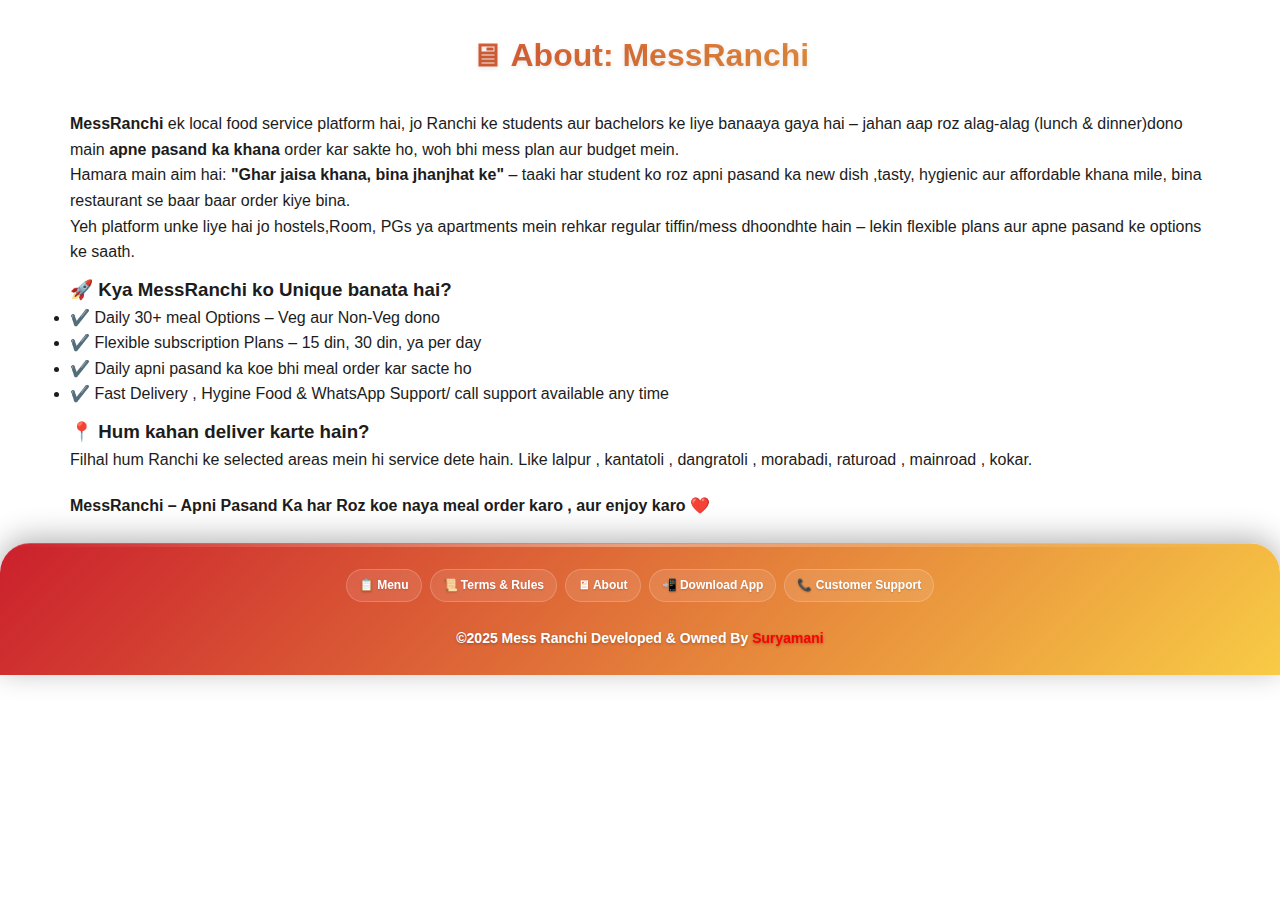
<file: templates/about.html>
<!DOCTYPE html>
<html lang="en">
<head>
  <meta charset="UTF-8">
  <meta name="viewport" content="width=device-width, initial-scale=1.0">
  <title>About - MessRanchi</title>
  <link rel="stylesheet" href="/static/styles.css">
</head>
<body>
  <div class="container">

<div style="margin-top:10px";>
    <h1>🖥 About: MessRanchi</h1>
    <div class="about-content">

      <p><strong>MessRanchi</strong> ek local food service platform hai, jo Ranchi ke students aur bachelors ke liye banaaya gaya hai – jahan aap roz alag-alag (lunch & dinner)dono main  <strong>apne pasand ka khana</strong> order kar sakte ho, woh bhi mess plan aur budget mein.</p>

      <p>Hamara main aim hai: <strong>"Ghar jaisa khana, bina jhanjhat ke"</strong> – taaki har student ko roz apni pasand ka new dish ,tasty, hygienic aur affordable khana mile, bina restaurant se baar baar order kiye bina.</p>

      <p>Yeh platform unke liye hai jo hostels,Room, PGs ya apartments mein rehkar regular tiffin/mess dhoondhte hain – lekin flexible plans aur apne pasand ke options ke saath.</p>
</div>
<div style="margin-top:10px";>
      <h3>🚀 Kya MessRanchi ko Unique banata hai?</h3>
      <ul>
        <li>✔️ Daily 30+ meal Options – Veg aur Non-Veg dono</li>
        <li>✔️ Flexible subscription Plans – 15 din, 30 din, ya per day</li>
        <li>✔️ Daily apni pasand ka koe bhi meal order kar sacte ho</li>
        <li>✔️ Fast Delivery , Hygine Food  & WhatsApp Support/ call support available any time</li>
      </ul>
</div>
<div style="margin-top:10px";>
      <h3>📍 Hum kahan deliver karte hain?</h3>
      <p>Filhal hum Ranchi ke selected areas mein hi service dete hain. Like lalpur , kantatoli , dangratoli , morabadi, raturoad , mainroad , kokar.</p>
</div>

<div style="margin-top:20px";>

      <p><strong>MessRanchi – Apni Pasand Ka har  Roz koe naya meal order karo , aur enjoy karo </strong> ❤️</p>
</div>
    </div>
  </div>

<footer class="footer">
  <div class="footer-links">
    <a href="/menu" class="footer-link" style="font-weight:bold;">📋 Menu</a>
    <a href="/terms" class="footer-link" style="font-weight:bold;">📜 Terms & Rules</a>
    <a href="/about" class="footer-link" style="font-weight:bold;">🖥 About</a>
    <a href="/static/app/LalpurFood.apk" class="footer-link" download="LalpurFood.apk" style="font-weight: bold;">📲 Download App</a>
    <a href="tel:+918969161759" class="footer-link" style="font-weight:bold;">📞 Customer Support</a>
  </div>
  <p style="font-weight:bold;color:white;">&copy;2025 Mess Ranchi Developed & Owned By
    <a href="https://wa.me/+918969161759?text=Hi%20Mani%2C%20I%20need%20your%20website" target="_blank"
       style="font-weight:bold;color:red;font-size:14px;">
      Suryamani
    </a>
  </p>
</footer>
</body>
</html>
</file>
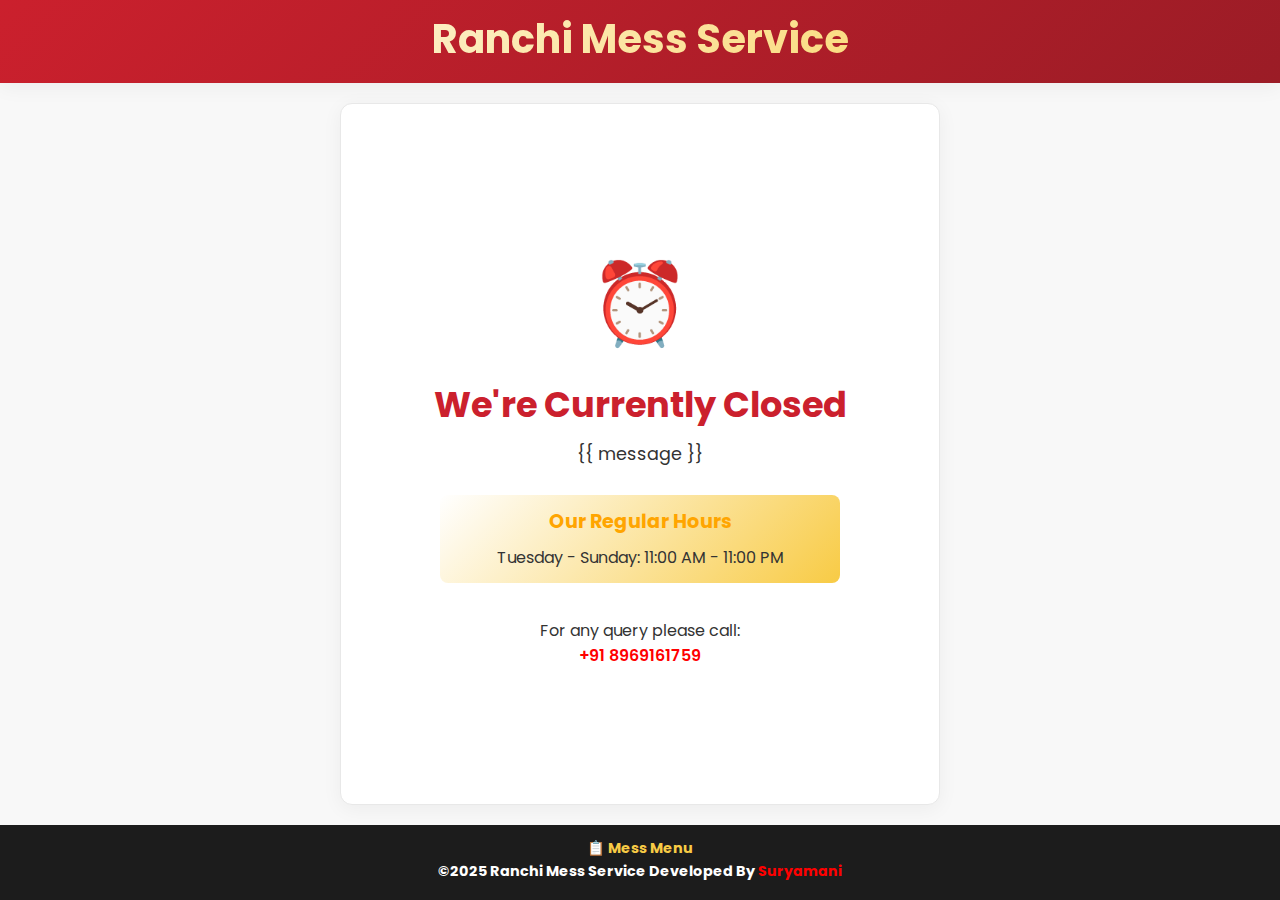
<file: templates/closed.html>
<!DOCTYPE html>
<html lang="en">
<head>
  <meta charset="UTF-8">
  <meta name="viewport" content="width=device-width, initial-scale=1.0, minimum-scale=1.0, maximum-scale=1.0, user-scalable=no">
  <title>Shop Closed</title>
  <style>
    @import url('https://fonts.googleapis.com/css2?family=Poppins:wght@300;400;500;600;700&display=swap');

    :root {
      --primary: #cb202d; /* Delhi Darbar red */
      --primary-dark: #9b1c26;
      --secondary: #f8cb45; /* Mustard yellow */
      --light: #f8f8f8;
      --dark: #1c1c1c;
      --text-primary: #333;
      --text-secondary: #686b78;
      --border: #e8e8e8;
      --shadow: 0 4px 20px rgba(0, 0, 0, 0.05);
    }

    * {
      margin: 0;
      padding: 0;
      box-sizing: border-box;
      -webkit-tap-highlight-color: transparent;
    }

    body {
      font-family: 'Poppins', sans-serif;
      background-color: var(--light);
      color: var(--text-primary);
      display: flex;
      flex-direction: column;
      min-height: 100vh;
      line-height: 1.6;
      -webkit-text-size-adjust: 100%;
    }

    .header {
      background: linear-gradient(135deg, var(--primary) 0%, var(--primary-dark) 100%);
      color: white;
      text-align: center;
      padding: 15px 10px;
      box-shadow: var(--shadow);
      position: sticky;
      top: 0;
      z-index: 10;
    }

    .logo {
      font-size: clamp(1.8rem, 6vw, 2.5rem);
      font-weight: 700;
      margin-bottom: 5px;
      background: linear-gradient(135deg, #ffffff 0%, #f8cb45 100%);
      -webkit-background-clip: text;
      -webkit-text-fill-color: transparent;
      background-clip: text;
      line-height: 1.2;
    }

    .closed-container {
      background-color: white;
      border-radius: 12px;
      box-shadow: var(--shadow);
      padding: clamp(20px, 5vw, 40px);
      margin: 20px auto;
      max-width: min(600px, 90vw);
      width: 90%;
      text-align: center;
      flex-grow: 1;
      display: flex;
      flex-direction: column;
      justify-content: center;
      align-items: center;
      border: 1px solid var(--border);
    }

    .clock-icon {
      font-size: clamp(60px, 15vw, 80px);
      margin-bottom: 15px;
      color: var(--primary);
      animation: pulse 2s infinite;
    }

    h1 {
      color: var(--primary);
      font-size: clamp(1.5rem, 5vw, 2.2rem);
      margin-bottom: 12px;
      line-height: 1.3;
    }

    .message {
      font-size: clamp(0.95rem, 3.5vw, 1.1rem);
      margin-bottom: 25px;
      color: var(--text-primary);
      line-height: 1.7;
      padding: 0 5px;
    }

    .opening-hours {
      background: linear-gradient(135deg, #ffffff 0%, #f8cb45 100%);
      padding: 12px;
      border-radius: 8px;
      margin-bottom: 20px;
      width: 100%;
      max-width: min(400px, 90vw);
      box-sizing: border-box;
    }

    .opening-hours h3 {
      color: orange;
      margin-bottom: 8px;
      font-size: clamp(1rem, 3.5vw, 1.2rem);
    }

    .opening-hours p {
      font-size: clamp(0.9rem, 3vw, 1rem);
    }

    .contact {
      margin-top: 15px;
      font-size: clamp(0.9rem, 3vw, 1rem);
    }

    .contact a {
      color: red;
      text-decoration: none;
      font-weight: 600;
      transition: all 0.3s;
      word-break: break-all;
    }

    .contact a:hover {
      color: var(--primary-dark);
      text-decoration: underline;
    }

    .footer {
      background-color: var(--dark);
      color: white;
      text-align: center;
      padding: 12px 5px;
      margin-top: auto;
      font-size: clamp(0.8rem, 3vw, 0.9rem);
      width: 100%;
    }

    .footer p {
      margin-bottom: 5px;
    }

    .footer a {
      color: #f8cb45;
      text-decoration: none;
      font-weight: 500;
    }

    @keyframes pulse {
      0% { transform: scale(1); }
      50% { transform: scale(1.1); }
      100% { transform: scale(1); }
    }

    /* Extra small devices (phones, 360px and down) */
    @media (max-width: 360px) {
      .closed-container {
        padding: 15px 10px;
        margin: 15px auto;
      }

      .message {
        margin-bottom: 15px;
      }

      .opening-hours {
        padding: 10px;
      }
    }
  </style>
</head>
<body>
  <header class="header">
    <div class="logo">Ranchi Mess Service️</div>
  </header>

  <div class="closed-container">
    <div class="clock-icon">⏰</div>
    <h1>We're Currently Closed</h1>
    <p class="message">{{ message }}</p>

    <div class="opening-hours">
      <h3>Our Regular Hours</h3>
      <p>Tuesday - Sunday: 11:00 AM - 11:00 PM</p>
    </div>

    <div class="contact">
      For any query please call: <br>
      <a href="tel:+918969161759">+91 8969161759</a>
    </div>
  </div>

  <footer class="footer">

  <div class="footer-links">
    <a href="/menu" class="footer-link"style= "font-weight:bold;">📋 Mess Menu</a>
  </div>
  <p style="font-weight:bold;color:white;">&copy;2025 Ranchi Mess Service Developed By
    <a href="https://wa.me/+918969161759?text=Hi%20Mani%2C%20I%20need%20your%20website" target="_blank"
style= "font-weight:bold;color:red;font-size:14px;">
      Suryamani
    </a>
  </p>
</footer>
</body>
</html>
</file>
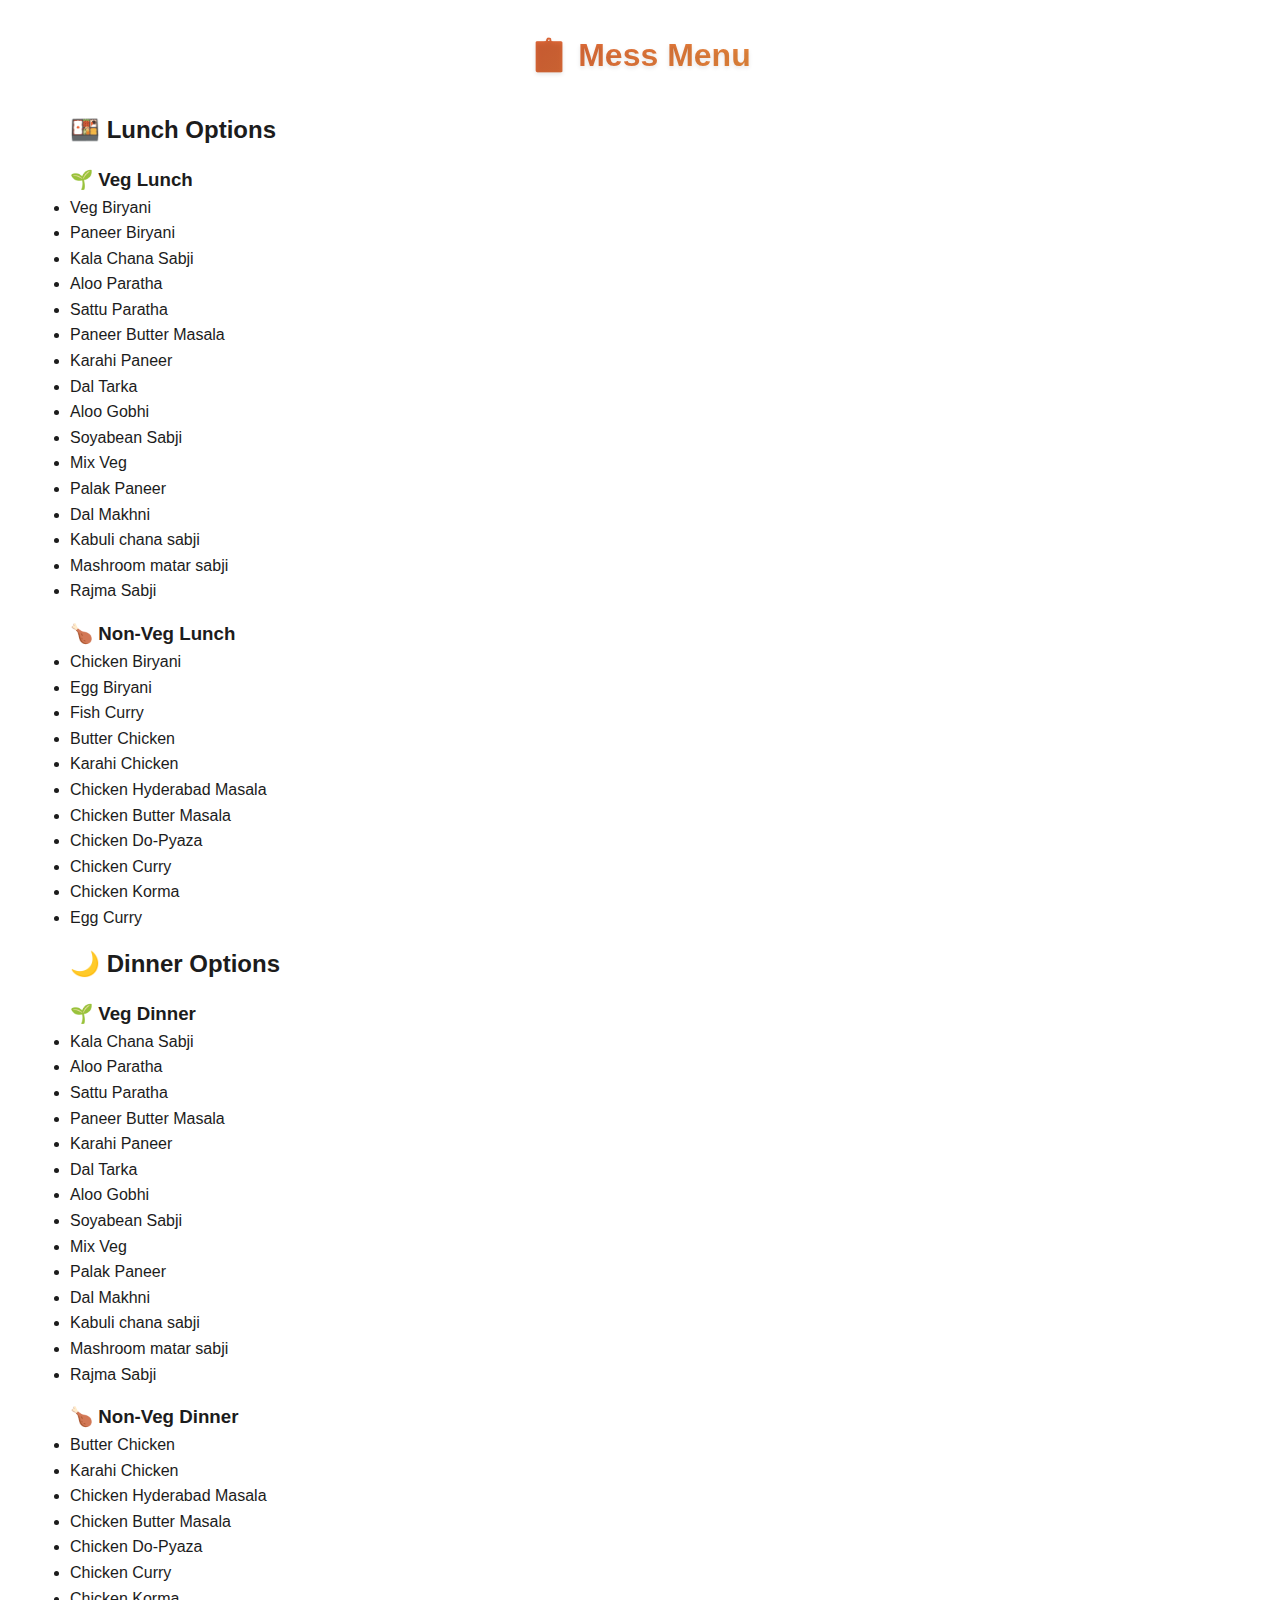
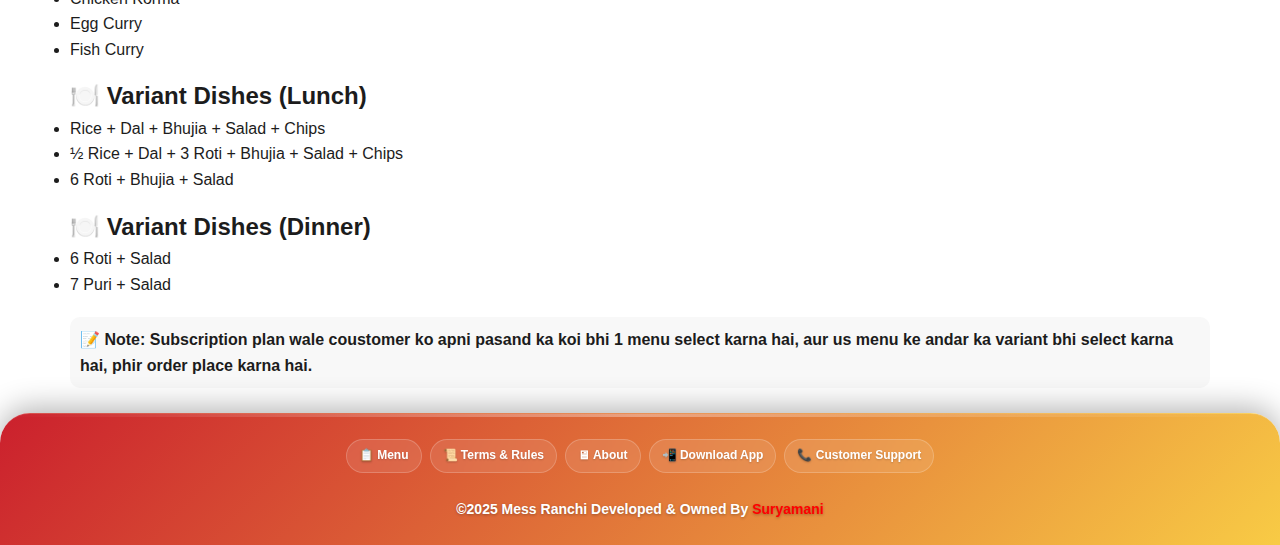
<file: templates/menu.html>
<!DOCTYPE html>
<html lang="en">
<head>
  <meta charset="UTF-8">
  <meta name="viewport" content="width=device-width, initial-scale=1.0">
  <title>Menu - MessRanchi</title>
  <link rel="stylesheet" href="/static/styles.css">
</head>
<body>
  <div class="container">
    <h1>📋 Mess Menu</h1>

    <h2>🍱 Lunch Options</h2>
<div style="margin-top:15px">
    <h3>🌱 Veg Lunch</h3>
    <ul>
      <li>Veg Biryani</li>
      <li>Paneer Biryani</li>
      <li>Kala Chana Sabji</li>
      <li>Aloo Paratha</li>
      <li>Sattu Paratha</li>
      <li>Paneer Butter Masala</li>
      <li>Karahi Paneer</li>
      <li>Dal Tarka</li>
      <li>Aloo Gobhi</li>
      <li>Soyabean Sabji</li>
      <li>Mix Veg</li>
      <li>Palak Paneer</li>
      <li>Dal Makhni</li>
       <li>Kabuli chana sabji</li>
      <li>Mashroom matar sabji</li>
      <li>Rajma Sabji</li>
    </ul>
    </div>
<div style="margin-top:15px">
    <h3>🍗 Non-Veg Lunch</h3>
    <ul>
      <li>Chicken Biryani</li>
      <li>Egg Biryani</li>
      <li>Fish Curry</li>
      <li>Butter Chicken</li>
      <li>Karahi Chicken</li>
      <li>Chicken Hyderabad Masala</li>
      <li>Chicken Butter Masala</li>
      <li>Chicken Do-Pyaza</li>
      <li>Chicken Curry</li>
      <li>Chicken Korma</li>
      <li>Egg Curry</li>
    </ul>
        </div>
<div style="margin-top:15px">
    <h2>🌙 Dinner Options</h2>
<div style="margin-top:15px">
    <h3>🌱 Veg Dinner</h3>
    <ul>
      <li>Kala Chana Sabji</li>
      <li>Aloo Paratha</li>
      <li>Sattu Paratha</li>
      <li>Paneer Butter Masala</li>
      <li>Karahi Paneer</li>
      <li>Dal Tarka</li>
      <li>Aloo Gobhi</li>
      <li>Soyabean Sabji</li>
      <li>Mix Veg</li>
      <li>Palak Paneer</li>
      <li>Dal Makhni</li>
       <li>Kabuli chana sabji</li>
      <li>Mashroom matar sabji</li>
      <li>Rajma Sabji</li>
    </ul>
        </div>    </div>
<div style="margin-top:15px">
    <h3>🍗 Non-Veg Dinner</h3>
    <ul>
      <li>Butter Chicken</li>
      <li>Karahi Chicken</li>
      <li>Chicken Hyderabad Masala</li>
      <li>Chicken Butter Masala</li>
      <li>Chicken Do-Pyaza</li>
      <li>Chicken Curry</li>
      <li>Chicken Korma</li>
      <li>Egg Curry</li>
      <li>Fish Curry</li>
    </ul>    </div>
<div style="margin-top:15px">
    <h2>🍽️ Variant Dishes (Lunch)</h2>
    <ul>
      <li>Rice + Dal + Bhujia + Salad + Chips</li>
      <li>½ Rice + Dal + 3 Roti + Bhujia + Salad + Chips</li>
      <li>6 Roti + Bhujia + Salad</li>
    </ul>    </div>
<div style="margin-top:15px">
    <h2>🍽️ Variant Dishes (Dinner)</h2>
    <ul>
      <li>6 Roti + Salad</li>
      <li>7 Puri + Salad</li>
    </ul>    </div>
<div style="margin-top:15px">
    <p style="margin-top:20px; font-weight:bold; background:#f8f8f8; padding:10px; border-radius:10px;">
      📝 <strong>Note:</strong> Subscription plan wale coustomer ko apni pasand ka koi bhi 1 menu select karna hai,
      aur us menu ke andar ka variant bhi select karna hai, phir order place karna hai.
    </p>
  </div>    </div>

  <footer class="footer">
    <div class="footer-links">
      <a href="/menu" class="footer-link" style="font-weight:bold;">📋 Menu</a>
      <a href="/terms" class="footer-link" style="font-weight:bold;">📜 Terms & Rules</a>
      <a href="/about" class="footer-link" style="font-weight:bold;">🖥 About</a>
      <a href="/static/app/LalpurFood.apk" class="footer-link" download="LalpurFood.apk" style="font-weight: bold;">📲 Download App</a>
      <a href="tel:+918969161759" class="footer-link" style="font-weight:bold;">📞 Customer Support</a>
    </div>
    <p style="font-weight:bold;color:white;">&copy;2025 Mess Ranchi Developed & Owned By
      <a href="https://wa.me/+918969161759?text=Hi%20Mani%2C%20I%20need%20your%20website" target="_blank"
         style="font-weight:bold;color:red;font-size:14px;">
        Suryamani
      </a>
    </p>
  </footer>
</body>
</html>
</file>
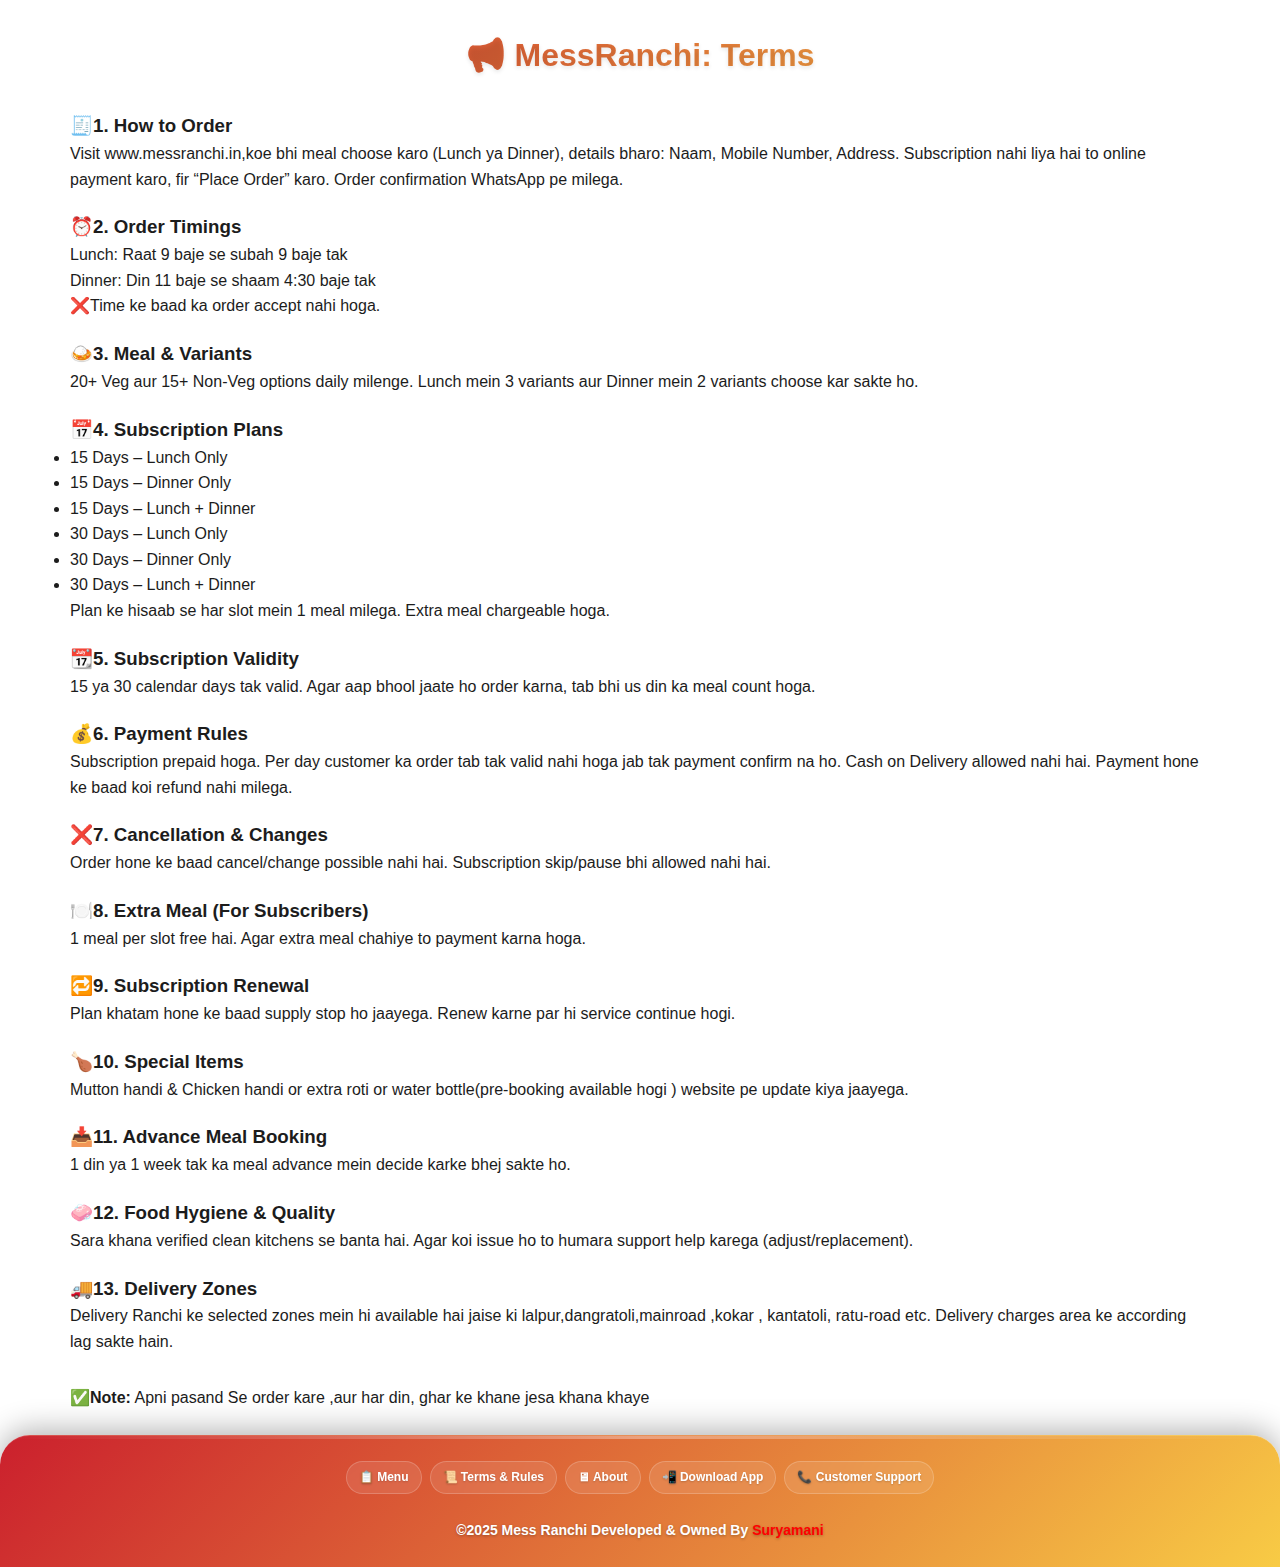
<file: templates/terms.html>
<!DOCTYPE html>
<html lang="en">
<head>
  <meta charset="UTF-8">
  <meta name="viewport" content="width=device-width, initial-scale=1.0">
  <title>Terms & Rules - MessRanchi</title>
  <link rel="stylesheet" href="/static/styles.css">
</head>
<body>
  <div class="container">
    <h1>📢 MessRanchi: Terms</h1>
    <div class="terms-content">
<div style="margin-top:20px;">
      <h3>🧾1. How to Order</h3>
      <p>Visit www.messranchi.in,koe bhi meal choose karo (Lunch ya Dinner), details bharo: Naam, Mobile Number, Address. Subscription nahi liya hai to online payment karo, fir “Place Order” karo. Order confirmation WhatsApp pe milega.</p>
</div>
<div style="margin-top:20px;">
      <h3>⏰2. Order Timings</h3>
      <p>Lunch: Raat 9 baje se subah 9 baje tak<br>
         Dinner: Din 11 baje se shaam 4:30 baje tak<br>
         ❌Time ke baad ka order accept nahi hoga.</p>
</div>
<div style="margin-top:20px;">
      <h3>🍛3. Meal & Variants</h3>
      <p>20+ Veg aur 15+ Non-Veg options daily milenge. Lunch mein 3 variants aur Dinner mein 2 variants choose kar sakte ho.</p>
</div>
<div style="margin-top:20px;">
      <h3>📅4. Subscription Plans</h3>
      <ul>
        <li>15 Days – Lunch Only</li>
        <li>15 Days – Dinner Only</li>
        <li>15 Days – Lunch + Dinner</li>
        <li>30 Days – Lunch Only</li>
        <li>30 Days – Dinner Only</li>
        <li>30 Days – Lunch + Dinner</li>
      </ul>
      <p>Plan ke hisaab se har slot mein 1 meal milega. Extra meal chargeable hoga.</p>
</div>
<div style="margin-top:20px;">
      <h3>📆5. Subscription Validity</h3>
     <p>15 ya 30 calendar days tak valid. Agar aap bhool jaate ho order karna, tab bhi us din ka meal count hoga.</p>
</div>
<div style="margin-top:20px;">
      <h3>💰6. Payment Rules</h3>
      <p>Subscription prepaid hoga. Per day customer ka order tab tak valid nahi hoga jab tak payment confirm na ho. Cash on Delivery allowed nahi hai. Payment hone ke baad koi refund nahi milega.</p>
     </div>
     <div style="margin-top:20px;">
      <h3>❌7. Cancellation & Changes</h3>
      <p>Order hone ke baad cancel/change possible nahi hai. Subscription skip/pause bhi allowed nahi hai.</p>
</div>
<div style="margin-top:20px;">
      <h3>🍽️8. Extra Meal (For Subscribers)</h3>
      <p>1 meal per slot free hai. Agar extra meal chahiye to payment karna hoga.</p>
</div>
<div style="margin-top:20px;">
      <h3>🔁9. Subscription Renewal</h3>
      <p>Plan khatam hone ke baad supply stop ho jaayega. Renew karne par hi service continue hogi.</p>
</div>
<div style="margin-top:20px;">
      <h3>🍗10. Special Items</h3>
      <p>Mutton handi  & Chicken handi or extra roti or water bottle(pre-booking available hogi ) website pe update kiya jaayega.</p>
</div>
<div style="margin-top:20px;">
      <h3>📥11. Advance Meal Booking</h3>
      <p>1 din ya 1 week tak ka meal advance mein decide karke bhej sakte ho.</p>
</div>
<div style="margin-top:20px;">
      <h3>🧼12. Food Hygiene & Quality</h3>
      <p>Sara khana verified clean kitchens se banta hai. Agar koi issue ho to humara support help karega (adjust/replacement).</p>
</div>
<div style="margin-top:20px;">
      <h3>🚚13. Delivery Zones</h3>
      <p>Delivery Ranchi ke selected zones mein hi available hai jaise ki lalpur,dangratoli,mainroad ,kokar , kantatoli, ratu-road etc. Delivery charges area ke according lag sakte hain.</p>
</div>
    </div>
    <div style="margin-top:30px;">    <p><strong>✅Note:</strong> Apni pasand Se order kare ,aur  har din, ghar ke khane jesa  khana khaye </p></div>
  </div>

<footer class="footer">
  <div class="footer-links">
    <a href="/menu" class="footer-link" style="font-weight:bold;">📋 Menu</a>
    <a href="/terms" class="footer-link" style="font-weight:bold;">📜 Terms & Rules</a>
    <a href="/about" class="footer-link" style="font-weight:bold;">🖥 About</a>
    <a href="/static/app/LalpurFood.apk" class="footer-link" download="LalpurFood.apk" style="font-weight: bold;">📲 Download App</a>
    <a href="tel:+918969161759" class="footer-link" style="font-weight:bold;">📞 Customer Support</a>
  </div>
  <p style="font-weight:bold;color:white;">&copy;2025 Mess Ranchi Developed & Owned By
    <a href="https://wa.me/+918969161759?text=Hi%20Mani%2C%20I%20need%20your%20website" target="_blank"
       style="font-weight:bold;color:red;font-size:14px;">
      Suryamani
    </a>
  </p>
</footer>
</body>
</html>
</file>
<file: static/styles.css>
:root {
  --primary: #cb202d; /* Zomato's primary red */
  --primary-dark: #9b1c26; /* Darker red */
  --primary-light: #ffe6e8; /* Light red */
  --secondary: #f8cb45; /* Zomato's mustard yellow */
  --dark: #1c1c1c;
  --light: #f8f8f8;
  --border: #e8e8e8;
  --shadow: 0 4px 20px rgba(0, 0, 0, 0.05);
  --shadow-hover: 0 8px 30px rgba(0, 0, 0, 0.1);
  --gradient: linear-gradient(135deg, var(--primary) 0%, var(--secondary) 100%);
  --text-primary: #1c1c1c;
  --text-secondary: #686b78;
  --success: #28a745;
  --error: #dc3545;
  --warning: #ffc107;
}

* {
  margin: 0;
  padding: 0;
  box-sizing: border-box;
}
    .splash-screen {
      position: fixed;
      top: 0;
      left: 0;
      width: 100%;
      height: 100%;
      background: var(--gradient); /* Pink Tongue red color */
      display: flex;
      justify-content: center;
      align-items: center;
      z-index: 9999;
      animation: fadeOut 1s ease-in-out 2s forwards;
    }

    .splash-logo {
      font-size: 3.0rem;
      font-weight: bold;
      color: white;
      text-align: center;
      margin-left:17px;
      animation: zoomIn 1s ease-in-out;
    }

    @keyframes zoomIn {
      from { transform: scale(0.8); opacity: 0; }
      to { transform: scale(1); opacity: 1; }
    }

    @keyframes fadeOut {
      from { opacity: 1; }
      to { opacity: 0; visibility: hidden; }
    }

body {
  font-family: 'Inter', -apple-system, BlinkMacSystemFont, 'Segoe UI', Roboto, Oxygen, Ubuntu, Cantarell, sans-serif;
  line-height: 1.6;
  color: var(--text-primary);
  background: white;
  min-height: 100vh;
  max-width: 100vw;
  overflow-x: hidden;
}

/* Container */
.container {
  width: 100%;
  max-width: 1200px;
  margin: 0 auto;
  padding: 0 15px;
}

/* Header */
h1 {
  text-align: center;
  font-size: 2.0rem;
  font-weight: 700;
  background: var(--gradient);
  -webkit-background-clip: text;
  -webkit-text-fill-color: transparent;
  background-clip: text;
  margin: 20px 0;
  padding: 10px 0;
  text-shadow: 0 2px 4px rgba(0, 0, 0, 0.1);
}
#minOrderWarning {
  animation: blinkWarning 1.5s infinite;
  padding: 10px;
  border-radius: 30px; /* Increased from 8px to 12px */
  text-align: center;
  margin: 15px 0;
  font-weight: bold;
  border: 2px solid transparent;
}

@keyframes blinkWarning {
  0%, 100% {
    background-color: white;  /* Light yellow */
    color: #856404;            /* Dark yellow-brown */
    border-color: #FFC107;     /* Yellow border */
  }
  50% {
    background-color: #FFE8D6;  /* Soft Peach-Orange */
    color: #721C24;           /* Dark red */
    border-color: #DC3545;     /* Red border */
  }
}
/* Default select box के लिए */
select {
  padding-right: 30px !important; /* Arrow के लिए जगह बढ़ाएं */
  background-position: right 10px center !important; /* Arrow को दायें shift करें */
}

/* Chrome/Safari के लिए */
select {
  background-position: right 12px center !important;
}

/* Firefox के लिए */
select {
  background-position-x: right 10px !important;
}
/* Search Container */
.search-container {
  position: relative;
  margin: 0 auto 30px;
  max-width: 500px;
  width: 100%;
  height: 56px;
}

.search-bar {
  width: 100%;
  height: 56px;
  padding: 15px 50px 15px 20px;
  border: 2px solid var(--border);
  border-radius: 50px;
  font-size: 16px;
  transition: all 0.3s ease;
  background: white;
  box-shadow: var(--shadow);
  line-height: 24px;
}

/* Search Results */
.search-results {
  position: absolute;
  top: 100%;
  left: 0;
  right: 0;
  background: white;
  border-radius: 15px;
  box-shadow: var(--shadow-hover);
  z-index: 1000;
  max-height: 400px;
  overflow-y: auto;
  margin-top: 10px;
}

.search-result-item {
  padding: 15px 20px;
  border-bottom: 1px solid var(--border);
  cursor: pointer;
  transition: all 0.2s ease;
}

.search-result-item:hover {
  background: var(--primary-light);
  transform: translateX(5px);
}
/* Delivery Banner Styles */
.delivery-banner {
  background:white; /* Dark Orange */
  color: orange;
  text-align: center;
  padding: 8px 15px;
  border-radius: 20px;
  margin: 15px auto 15px;
  max-width: 300px;
  font-weight: bold;
  font-size: 14px;
  box-shadow: 0 4px 10px rgba(255, 140, 0, 0.3);
  display: flex;
  align-items: center;
  justify-content: center;
  gap: 8px;
  animation: pulse 2s infinite;
  border: 1px solid #E67E22

}

.twinkle {
  animation: twinkle 1.5s infinite alternate;
  font-size: 16px;
}

@keyframes twinkle {
  0% { opacity: 0.3; transform: scale(0.8); }
  50% { opacity: 1; transform: scale(1.1); }
  100% { opacity: 0.7; transform: scale(0.9); }
}

@keyframes pulse {
  0% { transform: scale(0.98); }
  50% { transform: scale(1.02); }
  100% { transform: scale(0.98); }
}

/* Responsive adjustments */
@media (max-width: 480px) {
  .delivery-banner {
    font-size: 13px;
    padding: 6px 12px;
    max-width: 260px;
  }

  .twinkle {
    font-size: 14px;
  }
}

/* Replace the existing .category-bar and .category-item styles in demo.css with these: */

.category-bar {
  display: flex;
  overflow-x: auto;
  background: white;
  padding: 15px 8px;
  scroll-padding: 0 8px;
  border-radius: 15px;
  box-shadow: 0 1px 10px rgba(0,0,0,0.08);
  position: sticky;
  top: 0;
  z-index: 100;
  margin: 0 auto 20px;
  scroll-snap-type: x mandatory;
  max-width: 100%;
  scrollbar-width: none;
  -ms-overflow-style: none;
  gap: 8px;
}

.category-bar::-webkit-scrollbar {
  display: none;
}

.category-item {
  min-width: calc(25% - 10px);
  max-width: calc(25% - 10px);
  text-align: center;
  padding: 5px;
  border-radius: 8px;
  cursor: pointer;
  transition: all 0.3s ease;
  color: var(--text-secondary);
  position: relative;
  flex-shrink: 0;
  display: flex;
  flex-direction: column;
  align-items: center;
  scroll-snap-align: start;
}

.category-item:hover {
  color: var(--primary);
}

.category-item.active {
  color: var(--primary);
  background: transparent;
}

.category-item.active::after {
  content: '';
  position: absolute;
  bottom: -5px;
  left: 50%;
  transform: translateX(-50%);
  width: 30px;
  height: 3px;
  background-color: var(--primary);
  border-radius: 3px;
}

.category-image {
  width: 40px;
  height: 40px;
  object-fit: cover;
  border-radius: 50%;
  margin-bottom: 5px;
}

.category-icon {
  margin-bottom: 8px;
  font-size: 24px;
  color: var(--text-secondary);
}

.category-item.active .category-icon,
.category-item:hover .category-icon {
  color: var(--primary);
}

.category-name {
  font-size: 11px;
  font-weight: 600;
  white-space: nowrap;
  overflow: hidden;
  text-overflow: ellipsis;
  max-width: 100%;
}

@media (max-width: 320px) {
  .category-item {
    min-width: calc(33% - 10px);
    max-width: calc(33% - 10px);
  }
}

/* Subcategory Section */
.subcategory {
  margin-bottom: 30px;
  background: white;
  border-radius: 15px;
  padding: 20px;
  box-shadow: var(--shadow);
  border: 1px solid var(--border);
  transition: all 0.3s ease;
}

.subcategory:hover {
  box-shadow: var(--shadow-hover);
  transform: translateY(-2px);
}

.subcategory h3 {
  color: var(--text-primary);
  font-size: clamp(1.2rem, 3vw, 1.5rem);
  font-weight: 600;
  margin-bottom: 15px;
  padding-bottom: 10px;
  border-bottom: 3px solid var(--primary);
  position: relative;
}

.subcategory h3::after {
  content: '';
  position: absolute;
  bottom: -3px;
  left: 0;
  width: 50px;
  height: 3px;
  background: var(--secondary);
  border-radius: 2px;
}

/* Service Grid */
.service-grid {
  display: grid;
  grid-template-columns: repeat(auto-fill, minmax(250px, 1fr));
  gap: 20px;
}

/* Service Cards */
.service-card {
  background: white;
  border-radius: 15px;

  box-shadow: 0 2px 15px rgba(0, 0, 0, 0.06);
  transition: all 0.3s ease;
  border: 1px solid var(--border);
  position: relative;
  overflow: hidden;
}

.service-card::before {
  content: '';
  position: absolute;
  top: 0;
  left: 0;
  right: 0;
  height: 4px;
  background: var(--gradient);
  transform: scaleX(0);
  transition: transform 0.3s ease;
}

.service-card:hover {
  transform: translateY(-5px);
  box-shadow: var(--shadow-hover);
}

.service-card:hover::before {
  transform: scaleX(1);
}

/* Service Images - Borderless on top, left, right */
/* Service Images - No borders on top/left/right but keeps bottom spacing */
.service-image {
  width: calc(100% + 2px);
  height: 150px;
  object-fit: cover;
  border-radius: 0;
  margin: 0 -1px 15px -1px; /* Top/Left/Right: -1px, Bottom: 15px */
  display: block;
  border: none;
  position: relative;
  left: -1px;
}

.service-card {
  overflow: hidden;
  padding: 0 1px; /* Compensate for image adjustments */
}

.service-card h4 {
  margin-top: 0; /* Remove extra space above title */
  padding: 0 10px; /* Add some side padding */
}


.service-card > img:first-child {
  margin-top: -1px; /* Remove top gap */
}


.service-card h4 {
  color: var(--text-primary);
  font-size: clamp(1rem, 2vw, 1.1rem);
  font-weight: 600;
  margin-bottom: 8px;
  line-height: 1.4;
}

.service-card p {
  color: var(--text-secondary);
  margin-bottom: 10px;
  font-size: 14px;
  margin-left:8px;
}

.service-card button {
  background: var(--primary);
  color: white;
  border: none;
  padding: 8px 16px;
  border-radius: 20px;
  font-size: 12px;
  cursor: pointer;
  transition: all 0.3s ease;
  margin-bottom: 10px;
  margin-right:8px;
  margin-left:8px;
}

.service-card button:hover {
  background: var(--primary-dark);
  transform: translateY(-2px);
  box-shadow: 0 4px 15px rgba(42, 82, 190, 0.3);
  margin-left:8px;

}
/* Service Card Content Container */
.service-card-content {
  padding: 0 8px 8px 8px; /* Top, Right, Bottom, Left */
  margin-top: 10px;
}
/* Service description box with 8px side margins */
.service-description-box {
  background: #f8f8f8;
  padding: 8px 0; /* Vertical padding only */
  margin: 8px 8px 12px 8px; /* 8px left/right margins */
  border-radius: 6px;
  text-align: center;
  font-size: 14px;
  color: #333;
}

/* Status Indicators */
.in-stock,
.out-of-stock {
  font-weight: 600;
  background: white !important;
  padding: 4px 8px;
  border-radius: 15px;
  font-size: 12px;
}

.in-stock {
  color: var(--success) !important;
}

.out-of-stock {
  color: var(--error) !important;
}
/* Premium Customer Support Button Styles */
/* Premium Contact Button in Footer */
/* Make contact button same as download button */

/* Cart Controls */
.cart-controls {
  display: flex;
  align-items: center;
  gap: 10px;
  margin-top: 15px;
  justify-content: flex-end;
}

.cart-controls button {
  width: 35px;
  height: 35px;
  border-radius: 50%;
  border: 2px solid var(--primary);
  background: white;
  color: var(--primary);
  cursor: pointer;
  transition: all 0.3s ease;
  display: flex;
  align-items: center;
  justify-content: center;
  font-weight: 600;
}

.cart-controls button:hover {
  background: var(--primary);
  color: white;
  transform: scale(1.1);
}

.cart-controls button:disabled {
  opacity: 0.5;
  cursor: not-allowed;
  transform: none;
}

.cart-controls input {
  width: 50px;
  height: 35px;
  text-align: center;
  border: 2px solid var(--border);
  border-radius: 8px;
  font-weight: 600;
  color: var(--text-primary);
}

.add-button {
  background: var(--gradient) !important;
  color: white !important;
  border: none !important;
  padding: 10px 20px !important;
  border-radius: 25px !important;
  font-weight: 600 !important;
  width: auto !important;
  height: auto !important;
}

.add-button:hover {
  transform: translateY(-2px) !important;
  box-shadow: 0 6px 20px rgba(42, 82, 190, 0.3) !important;
}

/* Order Summary */
.summary {
  background: linear-gradient(135deg, var(--primary-light) 0%, rgba(42, 82, 190, 0.05) 100%);
  padding: 20px;
  border-radius: 15px;
  margin: 30px 0;
  box-shadow: var(--shadow);
  border: 1px solid rgba(42, 82, 190, 0.2);
}

.summary h3 {
  color: var(--primary);
  font-weight: 700;
  font-size: clamp(1.2rem, 3vw, 1.5rem);
}

.cart-item {
  background: white;
  padding: 15px;
  margin-bottom: 10px;
  border-radius: 10px;
  box-shadow: 0 2px 8px rgba(0, 0, 0, 0.05);
  border-left: 4px solid var(--primary);
}

.note {
  color: var(--text-secondary);
  font-size: 13px;
  font-style: italic;
  background: rgba(255, 193, 7, 0.1);
  padding: 8px 12px;
  border-radius: 20px;
  border-left: 4px solid var(--warning);
}
/* UPI Section Styles */
.upi-container {
  display: flex;
  flex-direction: column;
  align-items: center;
  background: white;
  padding: 20px;
  border-radius: 15px;
  margin: 15px 0;
  border: 1px solid var(--border);
  box-shadow: var(--shadow);
  text-align: center;
}

.upi-id {
  font-family: 'Courier New', monospace;
  background: var(--gradient);
  color: white;
  padding: 10px 15px;
  border-radius: 8px;
  font-weight: bold;
  display: inline-block;
  margin: 10px 0;
  font-size: 15px;
  box-shadow: 0 2px 8px rgba(0,0,0,0.1);
}


@media (min-width: 768px) {
  .upi-container {
    flex-direction: row;
    text-align: left;
    align-items: center;
    justify-content: space-around;
  }

  .qr-code {
    margin: 10px auto;
    margin-bottom: 0;
  }
}

/* Form Elements */
input[type="text"],
input[type="tel"],
input[type="datetime-local"],
select {
  width: 100%;
  padding: 12px 16px;
  margin-bottom: 15px;
  border: 2px solid var(--border);
  border-radius: 10px;
  font-size: 16px;
  transition: all 0.3s ease;
  background: white;
}

input[type="text"]:focus,
input[type="tel"]:focus,
input[type="datetime-local"]:focus,
select:focus {
  outline: none;
  border-color: var(--primary);
  box-shadow: 0 0 0 4px rgba(42, 82, 190, 0.1);
  transform: translateY(-2px);
}

select {
  cursor: pointer;
  background-image: url("data:image/svg+xml,%3csvg xmlns='http://www.w3.org/2000/svg' fill='none' viewBox='0 0 20 20'%3e%3cpath stroke='%236b7280' stroke-linecap='round' stroke-linejoin='round' stroke-width='1.5' d='m6 8 4 4 4-4'/%3e%3c/svg%3e");
  background-position: right 12px center;
  background-repeat: no-repeat;
  background-size: 16px;
  appearance: none;
}

/* Error Messages */
.error-message {
  color: var(--error);
  font-size: 12px;
  margin-top: -10px;
  margin-bottom: 10px;
  padding: 5px 10px;
  background: rgba(220, 53, 69, 0.1);
  border-radius: 5px;
  border-left: 3px solid var(--error);
}

/* Submit Button */
button[type="submit"] {
  background: var(--gradient);
  color: white;
  border: none;
  padding: 15px 30px;
  border-radius: 50px;
  font-size: 16px;
  font-weight: 600;
  cursor: pointer;
  transition: all 0.3s ease;
  width: 100%;
  text-transform: uppercase;
  letter-spacing: 1px;
  position: relative;
  overflow: hidden;
}

button[type="submit"]:hover {
  transform: translateY(-3px);
  box-shadow: 0 10px 30px rgba(42, 82, 190, 0.3);
}

/* UPI Section */
.upi-container {
  display: flex;
  gap: 20px;
  align-items: center;
  background: linear-gradient(135deg, #f8f9fa 0%, #e9ecef 100%);
  padding: 20px;
  border-radius: 15px;
  margin: 15px 0;
  border: 2px solid var(--border);
}

.qr-code img {
  border-radius: 10px;
  box-shadow: var(--shadow);
}

.upi-details {
  flex: 1;
}

.upi-id {
  font-family: 'Courier New', monospace;
  background: var(--primary);
  color: white;
  padding: 8px 12px;
  border-radius: 8px;
  font-weight: bold;
  display: inline-block;
}

/* View Cart Button */
.view-cart-btn {
  position: fixed;
  bottom: 20px;
  left: 50%;
  transform: translateX(-50%);
  background: var(--gradient);
  color: white;
  border-radius: 30px;
  display: flex;
  align-items: center;
  padding: 2px 10px;
  box-shadow: 0 3px 10px rgba(0, 0, 0, 0.2);
  cursor: pointer;
  z-index: 100;
  transition: all 0.3s;
  max-width: 250px;
  justify-content: center;
  white-space: nowrap;
}

.view-cart-btn.hide-view-cart {
  transform: translateX(-50%) translateY(100px);
  opacity: 0;
}

.view-cart-btn.hide-when-summary-visible {
  display: none !important;
}
.cart-icon-circle {
  width: 28px;
  height: 28px;
  background-color: white;
  border-radius: 50%;
  display: flex;
  align-items: center;
  justify-content: center;
  margin-right: 10px;
  font-size: 13px;
}

.cart-text {
  display: flex;
  flex-direction: column;
  font-weight: bold;
  line-height: 1.2;
  margin-right: 4px;
  margin-top:4px;
}

  .footer {
    background: var(--gradient);
    color: #ffffff;
    padding:25px 10px;
    text-align: center;
    font-family: 'Segoe UI', Roboto, -apple-system, sans-serif;
    box-shadow: 0 -5px 30px rgba(0, 0, 0, 0.3);
    position: relative;
    overflow: hidden;
    margin-top:25px;
    border-top-left-radius: 30px;    /* Top-Left Corner */
    border-top-right-radius: 30px;   /* Top-Right Corner */
    border-bottom-left-radius: 0;    /* Bottom-Left (No Radius) */
    border-bottom-right-radius: 0;
    width:100%;
    box-sizing:border-box;
    border-top: 1px solid rgba(255, 255, 255, 0.15);
  }

  .footer::before {
    content: "";
    position: absolute;
    top: 0;
    left: 0;
    right: 0;
    height: 3px;
    background: linear-gradient(90deg, transparent, rgba(255,255,255,0.5), transparent);
    opacity: 0.7;
  }

  .footer-links {
    display: flex;
    justify-content: center;
    gap: 8px;
    margin-bottom: 25px;
    flex-wrap: wrap;
  }

  .footer-link {
    color: white;
    text-decoration: none;
    font-weight: 500;
    padding: 6px 12px;
    border-radius: 40px;
    transition: all 0.4s cubic-bezier(0.175, 0.885, 0.32, 1.275);
    background: rgba(255, 255, 255, 0.1);
    border: 1px solid rgba(255, 255, 255, 0.2);
    display: inline-flex;
    align-items: center;
    gap: 8px;
    font-size: 12px;
    white-space: nowrap;
    backdrop-filter: blur(8px);
    text-shadow: 0 1px 2px rgba(0,0,0,0.2);
  }

  .footer-link:hover {
    background: rgba(255, 255, 255, 0.25);
    transform: translateY(-3px);
    box-shadow: 0 10px 20px rgba(0, 0, 0, 0.15);
    color: white;
  }

  .footer p {
    margin: 20px 0 0;
    font-size: 14px;
    color: rgba(255, 255, 255, 0.85);
    text-shadow: 0 1px 3px rgba(0,0,0,0.3);
  }

  .footer a:not(.footer-link) {
    color: white;
    text-decoration: none;
    transition: all 0.3s ease;
    font-weight: 500;
    position: relative;
  }

  .footer a:not(.footer-link):hover {
    text-decoration: underline;
    text-underline-offset: 3px;
  }

  /* Emoji/icon animation */
  .footer-link span {
    display: inline-block;
    transition: transform 0.3s ease;
  }

  .footer-link:hover span {
    transform: scale(1.2);
  }

  /* Responsive adjustments */
  @media (max-width: 768px) {
    .footer-links {
      gap: 10px;
    }
    .footer-link {
      padding: 7px 15px;
      font-size: 13px;
    }
  }
@media (max-width: 360px) {
  .footer-links {
    gap: 6px;
  }

  .footer-link {
    padding: 5px 10px;
    font-size: 11px;
  }

  .footer p {
    font-size: 12px;
    padding: 0 5px;
  }
}

/* सबसे छोटी स्क्रीन (320px से कम) */
@media (max-width: 320px) {
  .footer-link {
    padding: 4px 8px;
    font-size: 10px;
  }
}

/* Modal Styles */
.modal {
  display: none;
  position: fixed;
  z-index: 2000;
  left: 0;
  top: 0;
  width: 100%;
  height: 100%;
  background-color: rgba(0, 0, 0, 0.5);
  backdrop-filter: blur(5px);
}

.modal-content {
  background-color: white;
  margin: 10% auto;
  padding: 20px;
  border-radius: 20px;
  width: 90%;
  max-width: 500px;
  box-shadow: var(--shadow-hover);
  position: relative;
  animation: modalSlideIn 0.3s ease;
}

@keyframes modalSlideIn {
  from {
    opacity: 0;
    transform: translateY(-50px);
  }
  to {
    opacity: 1;
    transform: translateY(0);
  }
}

.close-modal {
  color: var(--text-secondary);
  float: right;
  font-size: 28px;
  font-weight: bold;
  cursor: pointer;
  transition: all 0.3s ease;
}

.close-modal:hover {
  color: var(--error);
  transform: scale(1.2);
}


/* Responsive Adjustments */
@media (min-width: 768px) {
  .container {
    padding: 0 20px;
  }

  .service-grid {
    grid-template-columns: repeat(auto-fill, minmax(280px, 1fr));
  }

  .modal-content {
    padding: 30px;
  }
}

@media (min-width: 992px) {
  .container {
    padding: 0 30px;
  }

  .service-grid {
    grid-template-columns: repeat(auto-fill, minmax(300px, 1fr));
  }
}

/* Smooth scrolling */
html {
  scroll-behavior: smooth;
}

/* Custom scrollbar */
::-webkit-scrollbar {
  width: 8px;
}

::-webkit-scrollbar-track {
  background: var(--light);
  border-radius: 10px;
}

::-webkit-scrollbar-thumb {
  background: var(--gradient);
  border-radius: 10px;
}

::-webkit-scrollbar-thumb:hover {
  background: var(--primary-dark);
}

/* Loading states */
.loading {
  opacity: 0.7;
  pointer-events: none;
  position: relative;
}

.loading::after {
  content: '';
  position: absolute;
  top: 50%;
  left: 50%;
  width: 20px;
  height: 20px;
  margin: -10px 0 0 -10px;
  border: 2px solid var(--border);
  border-top: 2px solid var(--primary);
  border-radius: 50%;
  animation: spin 1s linear infinite;
}

@keyframes spin {
  0% { transform: rotate(0deg); }
  100% { transform: rotate(360deg); }
}

/* Accessibility improvements */
button:focus,
input:focus,
select:focus {
  outline: 2px solid var(--primary);
  outline-offset: 2px;
}
/* Extra Small Screen Adjustments */
@media (max-width: 360px) {
  /* Header and Title */
  h1 {
    font-size: 1.5rem;
    margin: 10px 0;
  }

  /* Search Bar */
  .search-container {
    height: 48px;
    margin-bottom: 20px;
  }

  .search-bar {
    height: 48px;
    padding: 12px 40px 12px 15px;
    font-size: 14px;
  }

  /* Category Bar */
  .category-bar {
    padding: 10px 5px;
  }

  .category-item {
    min-width: calc(33% - 6px);
    max-width: calc(33% - 6px);
    padding: 3px;
  }

  .category-image {
    width: 30px;
    height: 30px;
  }

  .category-name {
    font-size: 10px;
  }

  /* Service Cards */
  .service-grid {
    grid-template-columns: 1fr;
    gap: 15px;
  }

  .service-card {
    padding: 0;
  }

  .service-image {
    height: 120px;
  }

  /* Cart Controls */
  .cart-controls button {
    width: 30px;
    height: 30px;
    font-size: 14px;
  }

  .cart-controls input {
    width: 40px;
    height: 30px;
    font-size: 14px;
  }

  /* Order Summary */
  .summary {
    padding: 15px;
    margin: 20px 0;
  }

  .summary h3 {
    font-size: 1.1rem;
  }

  /* View Cart Button */
  .view-cart-btn {
    bottom: 15px;
    padding: 2px 8px;
    font-size: 14px;
  }

  .cart-icon-circle {
    width: 24px;
    height: 24px;
    font-size: 12px;
    margin-right: 6px;
  }

  /* Delivery Banner */
  .delivery-banner {
    font-size: 12px;
    padding: 6px 10px;
    max-width: 240px;
  }

  .twinkle {
    font-size: 14px;
  }

  /* Form Elements */
  input[type="text"],
  input[type="tel"],
  input[type="datetime-local"],
  select {
    padding: 10px 12px;
    font-size: 14px;
  }

  /* UPI Section */
  .upi-container {
    padding: 15px;
  }

  .qr-code img {
    width: 160px;
    height: 160px;
  }

  .upi-id {
    font-size: 13px;
    padding: 8px 10px;
  }
}

/* Very Small Screens (under 320px) */
@media (max-width: 320px) {
  /* Category Items */
  .category-item {
    min-width: calc(50% - 4px);
    max-width: calc(50% - 4px);
  }

  /* Service Cards */
  .service-image {
    height: 100px;
  }

  /* View Cart Button */
  .view-cart-btn {
    max-width: 220px;
  }
}
.contact-float {
  position: fixed;
  bottom: 25%;
  right: 15px;
  display: flex;
  flex-direction: column;
  gap: 15px;
  z-index: 99;
}

.contact-btn {
  width: 50px;
  height: 50px;
  display: flex;
  align-items: center;
  justify-content: center;
  background: transparent !important;
  border: none !important;
  box-shadow: none !important;
  padding: 0;
  margin: 0;
}

.contact-btn img {
  width: 45px;
  height: 45px;
  transition: all 0.3s ease;
}

.contact-btn:hover img {
  transform: scale(1.1);
}

/* Responsive adjustments */
@media (max-width: 480px) {
  .contact-float {
    right: 10px;
    bottom: 20%;
  }

  .contact-btn img {
    width: 41px;
    height: 41px;
  }
}
</file>
